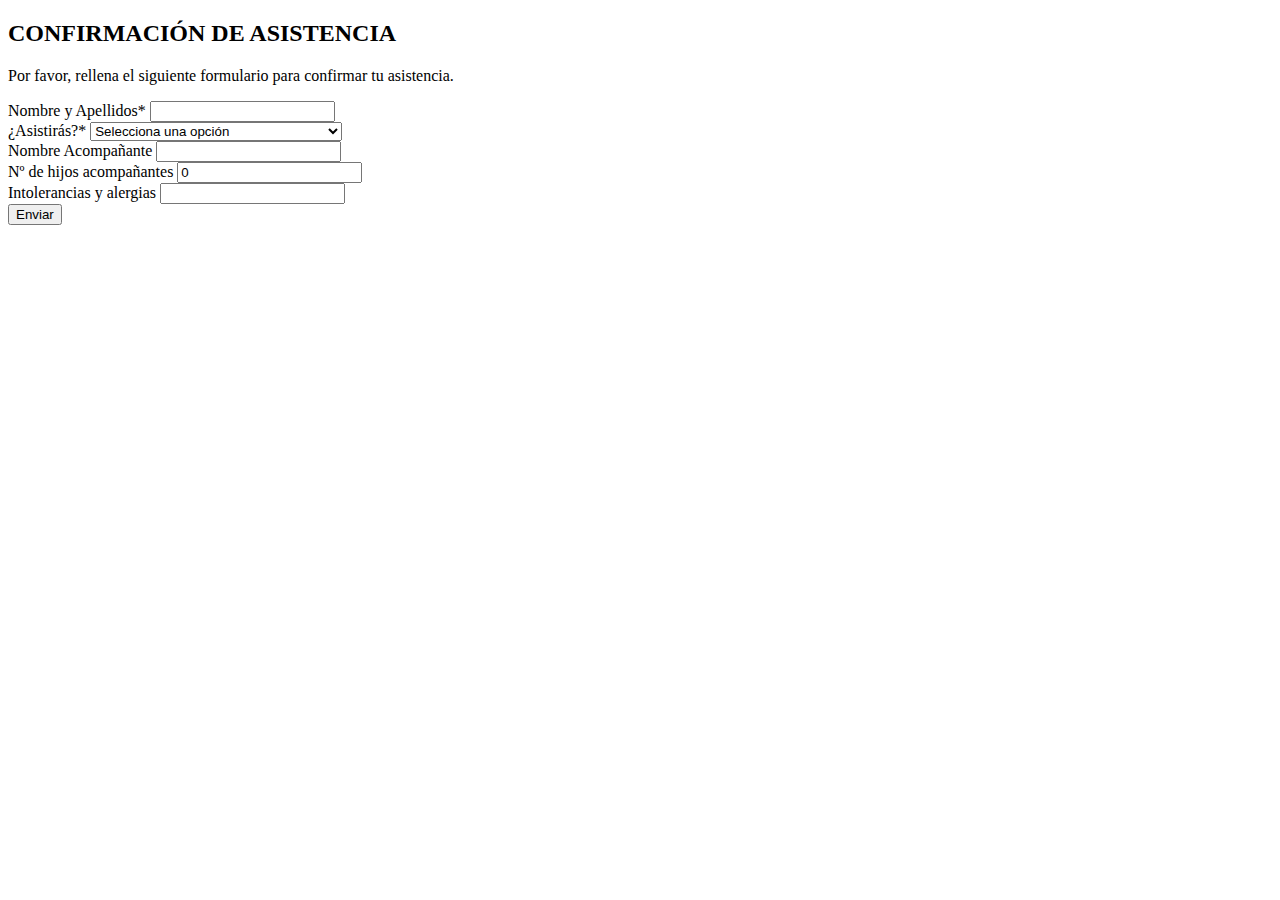
<file: index.html>
<!DOCTYPE html>
<html lang="es">
<head>
    <meta charset="UTF-8">
    <meta name="viewport" content="width=device-width, initial-scale=1.0">
    <title>Sandra & Alex - Nuestra Boda</title>
    <link rel="stylesheet" href="style.css">

    <link rel="preconnect" href="https://fonts.googleapis.com">
    <link rel="preconnect" href="https://fonts.gstatic.com" crossorigin>
    <link href="https://fonts.googleapis.com/css2?family=Cormorant+Garamond:wght@400;700&family=Great+Vibes&display=swap" rel="stylesheet">
    <link href="https://fonts.googleapis.com/css2?family=Lato:wght@400;700&display=swap" rel="stylesheet">
    <link href="https://fonts.googleapis.com/css2?family=Bodoni+Moda:ital,opsz,wght@0,6..96,400..900;1,6..96,400..900&display=swap" rel="stylesheet">
    <link href="https://fonts.googleapis.com/css2?family=Pinyon+Script&display=swap" rel="stylesheet">
    <link href="https://fonts.googleapis.com/css2?family=Lato:ital,wght@0,100;0,300;0,400;0,700;0,900;1,100;1,300;1,400;1,700;1,900&family=Montserrat:ital,wght@0,100..900;1,100..900&family=Plus+Jakarta+Sans:ital,wght@0,200..800;1,200..800&display=swap" rel="stylesheet">

</head>
<body>
    <section id="form-section">
    <h2>CONFIRMACIÓN DE ASISTENCIA</h2>
    <p>Por favor, rellena el siguiente formulario para confirmar tu asistencia.</p>
    <form action="https://formsubmit.co/casaespadamunoz@gmail.com" method="POST" id="rsvp-form">
        
        <div class="form-group">
            <label for="nombreInvitado">Nombre y Apellidos*</label>
            <input type="text" id="nombreInvitado" name="nombreInvitado" required pattern="[A-Za-zÁÉÍÓÚáéíóúÑñ\s]+" title="Solo letras y espacios">
        </div>
        
        <div class="form-group">
            <label for="asistencia">¿Asistirás?*</label>
            <select id="asistencia" name="asistencia" required>
                <option value="" disabled selected>Selecciona una opción</option>
                <option value="Por supuesto">Por supuesto</option>
                <option value="No puedo pero os envío todo mi cariño">No puedo pero os envío todo mi cariño</option>
            </select>
        </div>

        <div id="camposAdicionales" class="hidden">
            
            <div class="form-group">
                <label for="nombreAcompanante">Nombre Acompañante</label>
                <input type="text" id="nombreAcompanante" name="nombreAcompanante" pattern="[A-Za-zÁÉÍÓÚáéíóúÑñ\s]+" title="Solo letras y espacios">
            </div>
            
            <div class="form-group">
                <label for="numHijos">Nº de hijos acompañantes</label>
                <input type="tel" id="numHijos" name="numHijos" value="0" min="0" max="10">
            </div>
            
            <div id="hijosContainer"></div>
            
            <div class="form-group">
                <label for="alergias">Intolerancias y alergias</label>
                <input type="text" id="alergias" name="alergias" pattern="[A-Za-zÁÉÍÓÚáéíóúÑñ\s]*" title="Solo letras y espacios">
            </div>
        </div>
        
        <input type="hidden" name="_subject" value="Confirmación de asistencia - Boda">
        <input type="hidden" name="sitio" value="asistencia_boda">
        <input type="hidden" name="_next" value="https://aleexespada.github.io/sandra-y-ale/gracias.html">
        <input type="hidden" name="_captcha" value="false">
        
        <button type="submit" id="submitBtn">
            <span class="btn-text">Enviar</span>
            <span class="btn-spinner"></span>
        </button>
    </form>
    </section>

    <script>
        document.addEventListener("DOMContentLoaded", function() {
            const form = document.getElementById("rsvp-form");
            const btn = document.getElementById("submitBtn");
            const asistenciaSelect = document.getElementById("asistencia");
            const camposAdicionales = document.getElementById("camposAdicionales");
            const numHijosInput = document.getElementById("numHijos");
            const hijosContainer = document.getElementById("hijosContainer");

            function toggleCamposAdicionales() {
                if (asistenciaSelect.value === "Por supuesto") {
                    camposAdicionales.classList.remove("hidden");
                    generarCamposHijos(); // Genera campos de hijos al mostrar la sección
                } else {
                    camposAdicionales.classList.add("hidden");
                    hijosContainer.innerHTML = ""; // Limpia los campos de hijos
                }
            }

            function generarCamposHijos() {
                const numHijos = parseInt(numHijosInput.value);
                hijosContainer.innerHTML = ""; // Limpiar campos existentes

                if (numHijos > 0) {
                    for (let i = 1; i <= numHijos; i++) {
                        const hijoDiv = document.createElement('div');
                        hijoDiv.classList.add('hijo-group');

                        // Campo de Nombre
                        const nombreLabel = document.createElement('label');
                        nombreLabel.textContent = `Nombre hij@ ${i}`;
                        const nombreInput = document.createElement('input');
                        nombreInput.type = 'text';
                        nombreInput.name = `nombreHijo${i}`;
                        nombreInput.required = true;

                        // Campo de Edad
                        const edadLabel = document.createElement('label');
                        edadLabel.textContent = `Edad hij@ ${i}`;
                        const edadInput = document.createElement('input');
                        edadInput.type = 'tel'; // 'tel' para teclado numérico en móviles
                        edadInput.name = `edadHijo${i}`;
                        edadInput.min = "0";
                        edadInput.required = true;

                        hijoDiv.appendChild(nombreLabel);
                        hijoDiv.appendChild(nombreInput);
                        hijoDiv.appendChild(edadLabel);
                        hijoDiv.appendChild(edadInput);
                        hijosContainer.appendChild(hijoDiv);
                    }
                }
            }

            // Event listeners
            asistenciaSelect.addEventListener("change", toggleCamposAdicionales);
            numHijosInput.addEventListener("input", generarCamposHijos);

            // Limpiar el campo al hacer clic/tocar
            numHijosInput.addEventListener("focus", function() {
                if (this.value === "0") {
                this.value = "";
                }
            });

            // Restaurar el "0" si se deja el campo vacío
            numHijosInput.addEventListener("blur", function() {
                if (this.value.trim() === "") {
                this.value = "0";
                }
            });

            // Manejo del envío del formulario con el spinner
            form.addEventListener("submit", (event) => {
                event.preventDefault();
                btn.disabled = true;
                btn.classList.add("loading");
                setTimeout(() => {
                    form.submit();
                }, 1500);
            });
        });
    </script>
</body>
</html>
</file>
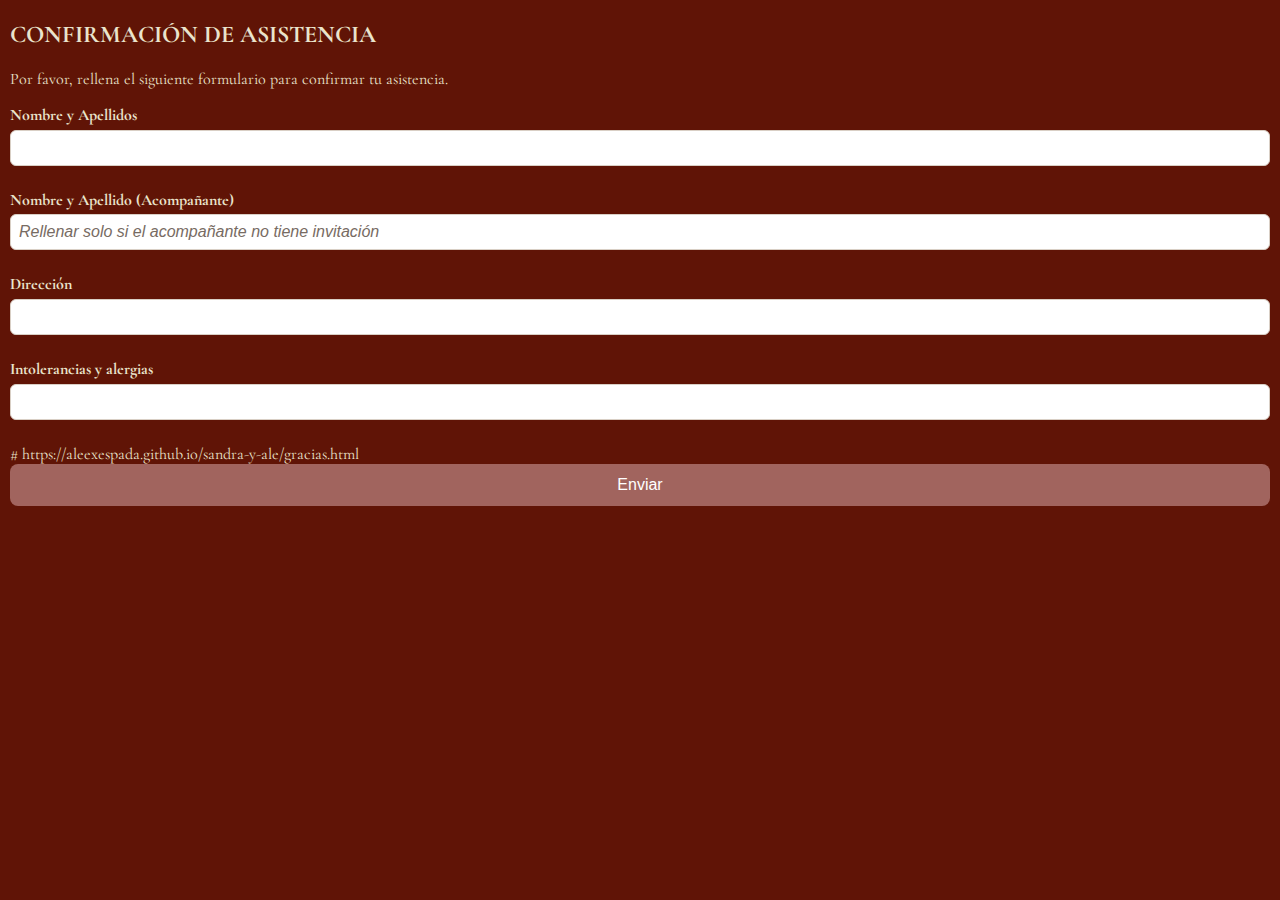
<file: form.html>
<!DOCTYPE html>
<html lang="es">
<head>
    <meta charset="UTF-8">
    <meta name="viewport" content="width=device-width, initial-scale=1.0">
    <title>Sandra & Alex - Nuestra Boda</title>
    <link rel="stylesheet" href="form.css">
    
    <link rel="preconnect" href="https://fonts.googleapis.com">
    <link rel="preconnect" href="https://fonts.gstatic.com" crossorigin>
    <link href="https://fonts.googleapis.com/css2?family=Cormorant+Garamond:wght@400;700&family=Great+Vibes&display=swap" rel="stylesheet">
    <link href="https://fonts.googleapis.com/css2?family=Cormorant+Garamond:wght@400;700&family=Great+Vibes&family=Lato:wght@400;700&display=swap" rel="stylesheet">

    <meta name="viewport" content="width=device-width, initial-scale=1.0, viewport-fit=cover">

</head>
<body>
    <!-- FORMULARIO DE ASISTENCIA -->

    <section id="form-section">
        <h2>CONFIRMACIÓN DE ASISTENCIA</h2>
        <p>Por favor, rellena el siguiente formulario para confirmar tu asistencia.</p>
        <form action="https://formsubmit.co/alexespadap@gmail.com" method="POST" id="rsvp-form">
            <div class="form-group">
                <label for="nombreInvitado">Nombre y Apellidos</label>
                <input type="text" id="nombreInvitado" name="nombreInvitado" required pattern="[A-Za-zÁÉÍÓÚáéíóúÑñ\s]+" title="Solo letras y espacios">
            </div>

            <div class="form-group">
                <label for="nombreAcompanante">Nombre y Apellido (Acompañante)</label>
                <input type="text" id="nombreAcompanante" name="nombreAcompanante" placeholder="Rellenar solo si el acompañante no tiene invitación" pattern="[A-Za-zÁÉÍÓÚáéíóúÑñ\s]+" title="Solo letras y espacios">
            </div>

            <div class="form-group">
                <label for="direccion">Dirección</label>
                <input type="text" id="direccion" name="direccion" required>
            </div>

            <div class="form-group">
                <label for="alergias">Intolerancias y alergias</label>
                <input type="text" id="alergias" name="alergias" pattern="[A-Za-zÁÉÍÓÚáéíóúÑñ\s]*" title="Solo letras y espacios">
            </div>

            <input type="hidden" name="sitio" value="boda-formulario">
            <input type="hidden" name="_next" value="gracias.html"> # https://aleexespada.github.io/sandra-y-ale/gracias.html
            <input type="hidden" name="_captcha" value="false">

            <button type="submit" id="submitBtn">
                <span class="btn-text">Enviar</span>
                <span class="btn-spinner"></span>
            </button>

        </form>
    </section>

    <script>
        function initializeAssistanceForm() {
            const form = document.querySelector("#rsvp-form");
            const btn = document.getElementById("submitBtn");

            if (form && btn) {
                form.addEventListener("submit", (event) => {
                    event.preventDefault();
                    btn.disabled = true;
                    btn.classList.add("loading");

                    setTimeout(() => {
                        form.submit();
                    }, 1500);
                });
            }
        }
        initializeAssistanceForm();
    </script>
</body>
</file>
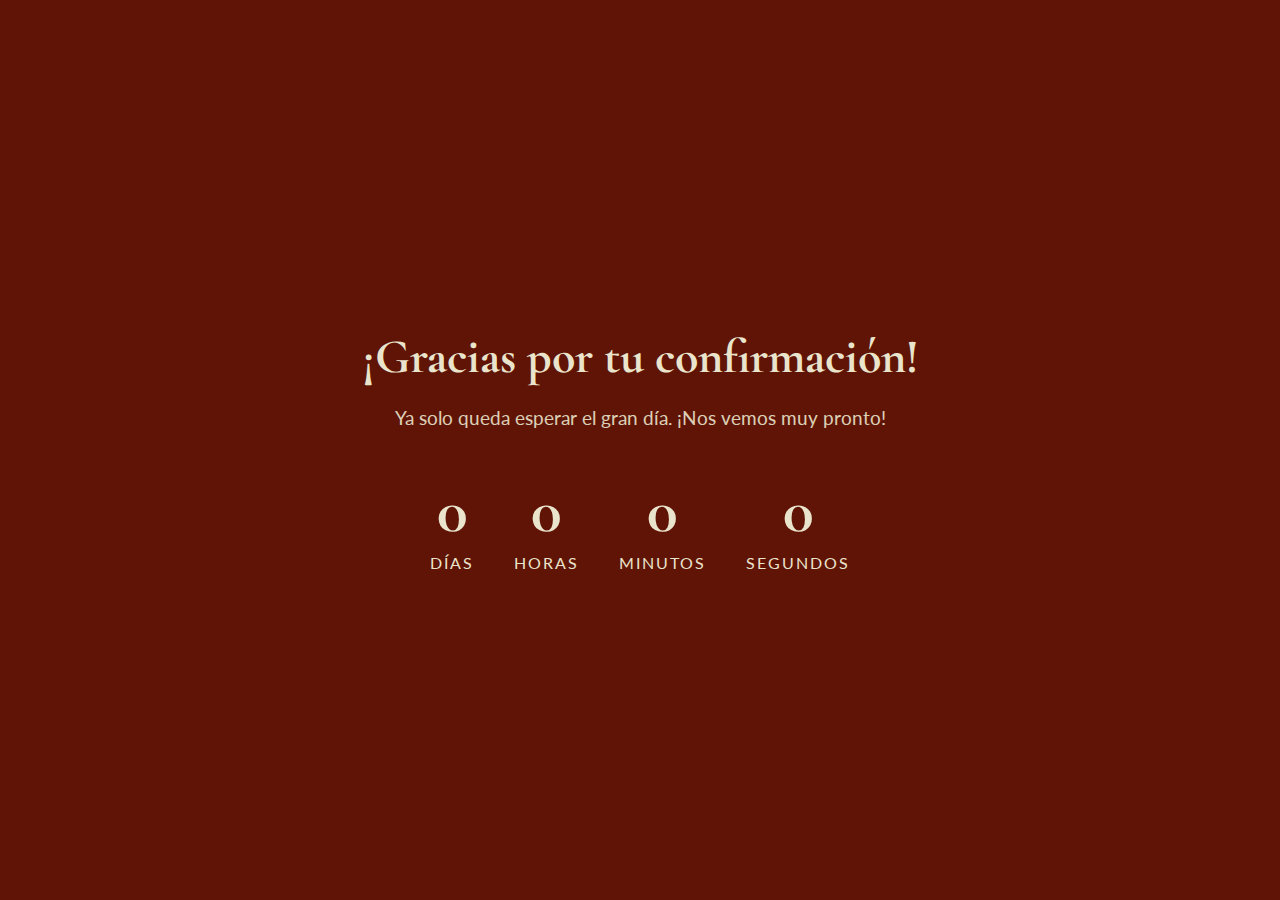
<file: gracias.html>
<!DOCTYPE html>
<html lang="es">
<head>
    <meta charset="UTF-8">
    <meta name="viewport" content="width=device-width, initial-scale=1.0">
    <title>Sandra & Alex - Nuestra Boda</title>
    <link rel="stylesheet" href="gracias.css">
    
    <link rel="preconnect" href="https://fonts.googleapis.com">
    <link rel="preconnect" href="https://fonts.gstatic.com" crossorigin>
    <link href="https://fonts.googleapis.com/css2?family=Cormorant+Garamond:wght@400;700&family=Great+Vibes&display=swap" rel="stylesheet">
    <link href="https://fonts.googleapis.com/css2?family=Cormorant+Garamond:wght@400;700&family=Great+Vibes&family=Lato:wght@400;700&display=swap" rel="stylesheet">

    <meta name="viewport" content="width=device-width, initial-scale=1.0, viewport-fit=cover">

</head>
<body>
    <main class="gracias-container">
        <div class="mensaje">
            <h1>¡Gracias por tu confirmación!</h1>
            <p>Ya solo queda esperar el gran día. ¡Nos vemos muy pronto!</p>
        </div>

        <div id="countdown">
            <div class="countdown-box">
                <span id="days" class="countdown-number">0</span>
                <span class="countdown-label">Días</span>
            </div>
            <div class="countdown-box">
                <span id="hours" class="countdown-number">0</span>
                <span class="countdown-label">Horas</span>
            </div>
            <div class="countdown-box">
                <span id="minutes" class="countdown-number">0</span>
                <span class="countdown-label">Minutos</span>
            </div>
            <div class="countdown-box">
                <span id="seconds" class="countdown-number">0</span>
                <span class="countdown-label">Segundos</span>
            </div>
        </div>
    </main>

    <script>
        /**
         * Actualiza la cuenta atrás mostrando los días, horas, minutos y segundos
         * restantes hasta la fecha de la boda.
         */
        function updateCountdown() {
            // NOTA: He actualizado la fecha a la que aparece en la sección "EL EVENTO" de tu diseño.
            const weddingDate = new Date('2025-12-06T12:00:00'); // 6 de Diciembre de 2025 a las 12:00
            const now = new Date();
            const difference = weddingDate.getTime() - now.getTime();

            if (difference <= 0) {
                // Si la fecha ya ha pasado, detenemos el intervalo y mostramos un mensaje.
                clearInterval(countdownInterval);
                document.getElementById('countdown').innerHTML = '<h2>¡El gran día ha llegado!</h2>';
                return;
            }

            const days = Math.floor(difference / (1000 * 60 * 60 * 24));
            const hours = Math.floor((difference % (1000 * 60 * 60 * 24)) / (1000 * 60 * 60));
            const minutes = Math.floor((difference % (1000 * 60 * 60)) / (1000 * 60));
            const seconds = Math.floor((difference % (1000 * 60)) / 1000);

            // Rellenamos los elementos del HTML con los valores calculados
            document.getElementById('days').textContent = days;
            document.getElementById('hours').textContent = hours;
            document.getElementById('minutes').textContent = minutes;
            document.getElementById('seconds').textContent = seconds;
        }

        // Llamamos a la función una vez al cargar la página para que no haya un retraso de 1 segundo
        updateCountdown();

        // Creamos un intervalo para que la función se ejecute cada segundo (1000 milisegundos)
        const countdownInterval = setInterval(updateCountdown, 1000);
    </script>

</body>
</file>
<file: style.css>

</file>
<file: form.css>
/* ========= VARIABLES GLOBALES DE DISEÑO ========= */
:root {
    /* --- Paleta de Colores --- */
    --color-fondo-principal: rgb(96, 20, 6);
    --color-texto-claro: rgb(234, 228, 204);
    --color-texto-oscuro: #333;
    --color-blanco-puro: #fff;
    --color-negro-transparente: rgba(0, 0, 0, 0.4);
    --color-blanco-transparente: rgba(255, 255, 255, 0.75);

    /* --- Tipografías --- */
    --fuente-titulos-serif: 'Cormorant Garamond', serif;
    --fuente-parrafos-sans: 'Lato', sans-serif;
    --fuente-decorativa-script: 'Great Vibes', cursive;

    /* --- Tamaño tipografías --- */
    --size-titulos: 3rem;
    --size-subtitulos: 2rem;
    --size-text: 1rem;


    --primary-color: #a1645e; /* Color principal (botones, algunos títulos) */
    --secondary-color: #8b544e; /* Color secundario (hover de botones) */
    --accent-color: #fdf6f0; /* Color de fondo principal */
    --background-light: #fffaf6; /* Color de fondo de contenedores */
    --text-primary: #40322b; /* Color de texto principal */
    --text-secondary: #776b63; /* Color de texto secundario (placeholders) */
    --border-color: #d9cfc5; /* Color de bordes */
}

/* ========= ESTILOS GENERALES Y SCROLL SNAP ========= */
html {
    scroll-behavior: smooth;
}

body {
    margin: 0;
    font-family: var(--fuente-titulos-serif); /* Fuente por defecto */
    background-color: var(--color-fondo-principal);
    color: var(--color-texto-claro);
    scroll-snap-type: y mandatory;
    overflow-y: scroll;
    /*height: 100vh;*/
    padding: 0 10px;
}

.form-group {
    margin-bottom: 1.5rem;
    text-align: left;
}

label {
    display: block;
    margin-bottom: 0.3rem;
    font-weight: bold;
    text-align: left !important;
}

input[type="text"],
input[type="email"] {
    width: calc(100% - 0px);
    padding: 0.5rem;
    border: 1px solid var(--border-color);
    border-radius: 6px;
    font-size: 1rem;
    box-sizing: border-box;
}

input::placeholder {
    color: var(--text-secondary);
    font-style: italic;
}

button {
    position: relative;
    display: block;
    width: 100%;
    background-color: var(--primary-color);
    color: white;
    padding: 0.75rem;
    font-size: 1rem;
    border: none;
    border-radius: 8px;
    cursor: pointer;
    transition: background 0.3s ease;
    box-sizing: border-box;
}

button:hover {
    background-color: var(--secondary-color);
}

.hidden {
    display: none;
}

button.loading .btn-text {
    visibility: hidden;
}

button.loading .btn-spinner {
    position: absolute;
    top: 50%;
    left: 50%;
    width: 20px;
    height: 20px;
    margin: -10px 0 0 -10px;
    border: 3px solid var(--color-texto-claro);
    background-color: var(--color-texto-claro);
    color: var(--color-fondo-principal);
    border-radius: 50%;
    animation: spin 0.8s linear infinite;
}

@keyframes spin {
    0% { transform: rotate(0deg); }
    100% { transform: rotate(360deg); }
}
</file>
<file: gracias.css>
/* ========= VARIABLES GLOBALES DE DISEÑO ========= */
:root {
    /* --- Paleta de Colores --- */
    --color-fondo-principal: rgb(96, 20, 6);
    --color-texto-claro: rgb(234, 228, 204);
    --color-texto-oscuro: #333;
    --color-blanco-puro: #fff;
    --color-negro-transparente: rgba(0, 0, 0, 0.4);
    --color-blanco-transparente: rgba(255, 255, 255, 0.75);

    /* --- Tipografías --- */
    --fuente-titulos-serif: 'Cormorant Garamond', serif;
    --fuente-parrafos-sans: 'Lato', sans-serif;
    --fuente-decorativa-script: 'Great Vibes', cursive;

    /* --- Tamaño tipografías --- */
    --size-titulos: 3rem;
    --size-subtitulos: 2rem;
    --size-text: 1rem;
}

/* Estilos generales */
body {
    margin: 0;
    font-family: var(--fuente-parrafos-sans);
    background-color: var(--color-fondo-principal);
    color: var(--color-texto-claro);
}

/* Contenedor principal a pantalla completa y centrado */
.gracias-container {
    display: flex;
    flex-direction: column;
    justify-content: center;
    align-items: center;
    text-align: center;
    
    /* CAMBIO: Usamos 100svh para que la altura se ajuste a la interfaz del navegador */
    min-height: 100svh;
    width: 100vw;

    /* Necesario para que el padding no aumente el tamaño total */
    box-sizing: border-box;

    /* CAMBIO: Añadimos un padding que respeta las áreas seguras del dispositivo (botones, notch, etc.) */
    padding: env(safe-area-inset-top) env(safe-area-inset-right) env(safe-area-inset-bottom) env(safe-area-inset-left);
}

.mensaje h1 {
    font-family: var(--fuente-titulos-serif);
    font-size: 3rem;
    font-weight: 700;
    margin: 0 0 10px 0;
}

.mensaje p {
    font-size: 1.2rem;
    opacity: 0.9;
    margin-bottom: 50px;
}

/* Contenedor de la cuenta atrás */
#countdown {
    display: flex;
    justify-content: center;
    gap: 40px;
}

/* Estilo para cada bloque (Días, Horas, etc.) */
.countdown-box {
    display: flex;
    flex-direction: column;
}

.countdown-number {
    font-family: var(--fuente-titulos-serif);
    font-size: 4rem;
    font-weight: 700;
    line-height: 1;
}

.countdown-label {
    font-family: var(--fuente-parrafos-sans);
    font-size: 1rem;
    text-transform: uppercase;
    letter-spacing: 2px;
    margin-top: 10px;
}

/* Estilos para móvil */
@media (max-width: 768px) {
    .mensaje h1 {
        font-size: 2.2rem;
    }
    .mensaje p {
        font-size: 1rem;
    }
    #countdown {
        gap: 20px;
    }
    .countdown-number {
        font-size: 2.5rem;
    }
    .countdown-label {
        font-size: 0.7rem;
    }
}
</file>
